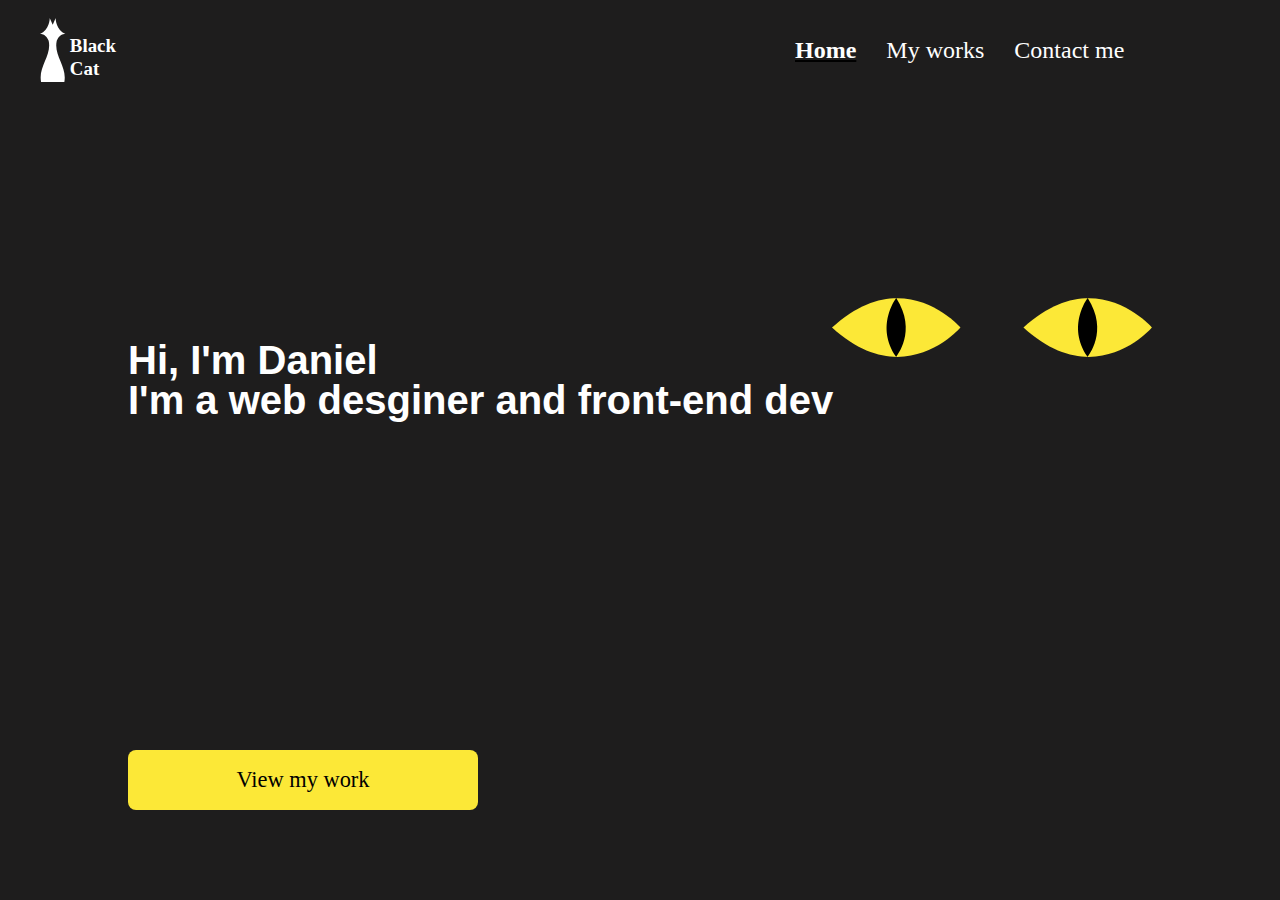
<file: index.html>
<!doctype html>
<html>
	<head>
		<meta charset="utf-8">
		<meta name="viewport" content="width=device-width">
		<title>Home</title>
		<link rel="stylesheet" type="text/css" href="css/reset.css">
		<link rel="stylesheet" type="text/css" href="css/index.css">
	</head>

	<body>
		<header class="header">
			<img class="logo" alt="logo" src="images/white-logo.svg">
			<img class="menu-icon" src="images/white-menu-icon.svg" alt="menu-icon">
			<div class="menu hidden">
				<ul class="menu-list">
					<li class="menu-item home"><a href="index.html">Home</a></li>
					<li class="menu-item work"><a href="mywork.html">My works</a></li>
					<li class="menu-item contact"><a href="#">Contact me</a></li>
				</ul>
			</div>
	  	</header>
		<main class="content">
		  	<div class="eyes">
				<?xml version="1.0" encoding="utf-8"?>
				<!-- Generator: Adobe Illustrator 25.2.0, SVG Export Plug-In . SVG Version: 6.00 Build 0)  -->
				<svg version="1.1" id="Camada_1" xmlns="http://www.w3.org/2000/svg" xmlns:xlink="http://www.w3.org/1999/xlink" x="0px" y="0px"
					 viewBox="0 0 500 92.1" style="enable-background:new 0 0 500 92.1;" xml:space="preserve">
				<style type="text/css">
					.st0{fill:#FCE837;}
				</style>
				<g id="left">
					<path id="left-eye" class="st0" d="M0,46.2c112.2,103.1,200.8,0,200.8,0S112.2-57,0,46.2z"/>
					<path id="left-pupil" d="M100.4,0c0,0-33.5,43.8,0,92.1C100.4,90.7,133.9,52.6,100.4,0z"/>
				</g>
				<g id="right">
					<path id="right-eye" class="st0" d="M299.2,46.2c112.2,103.1,200.8,0,200.8,0S411.4-56.9,299.2,46.2z"/>
					<path id="right-pupil" d="M399.6,0c0,0-33.5,43.8,0,92.1C399.6,90.7,433.1,52.6,399.6,0z"/>
				</g>
				</svg>
			</div>

			<h1 class="intro">Hi, I'm Daniel<br>
			I'm a web desginer and front-end dev</h1>
			
			<div class="button-container">
				<button class="home-button"><a href='mywork.html'>View my work</a></button>
			</div>
			
		</main>
		
		<script src="javascript/menu.js"></script>
		<script src='javascript/cateye.js'></script>
	</body>
</html>
</file>
<file: css/index.css>
@charset "utf-8";
/* CSS Document */

@font-face {
	font-family: professor-minty, sans-serif;
	font-style: normal;
	font-weight: 700;
}

body {
	background: #1E1D1D;
	height: 100vh;
	width: 100%;
	margin: 0;
	width: 100vw;
}

.header {
	display: flex;
	justify-content: space-between;
	margin: 0 40px;	
	height: 100px;
}

.logo {
	width: 90px;
	z-index: 99;
}

.menu-icon {
	align-self: center;
	height: 30px;
	width: 35px;
	z-index: 99;
}

.menu-icon:hover {
	width: 36px;
}

.menu {
	background: #FCE837;
	border-radius: 0 0 50px 50px;
	height: 340px;
	opacity: 0;
	position: absolute;
	right: 0;
	top: 0;
	transition: opacity 1s;
	width: 370px;
	max-width: 100vw;
}

.menu-list {
	align-items: center;
	display: flex;
	flex-direction: column;
	font-family: kansasnew, serif;
	font-size: 2em;
	height: 100%;
	margin-top: 3em;
	width: 100%;
}

.menu-item {
	padding: 15px;
}

.menu-item a {
	color: white;
	text-decoration: none;
}

.home {
	font-weight: bold;
	text-decoration: underline;
}

.content {
	display: flex;
	flex-direction: column;
	height: calc(100vh - 100px);
}

.eyes {
	margin: 12vh auto;
	width: 80vw;
	max-width: 400px; 
}

.intro {
	color: white;
	font-family: "Professor Minty", sans-serif;
	font-style: normal;
	font-weight: 700;
	font-size: 2em;
	margin: auto;
	width: 80vw;
}

.button-container {
	display: flex;
	justify-content: center;
}

.home-button {
	background: #fce837;
	border: hidden;
	border-radius: 8px;
	font-family: KansasNew, serif;
	font-size: 1.4em;
	height: 60px;
	margin: 10vh 10vw;
    width: 60vw;
	max-width: 350px;
}

.home-button:hover {
	padding: 18px;
	box-shadow: 0px 0px 5px 0px white;
}

.home-button a {
	color: black;
	text-decoration: none;
}


@media (min-width: 780px){	
	.menu-icon {
		display: none;
	}
	
	.menu {
		background: none;
		height: 100px;
		opacity: 1;
		width: 500px;
	}
	
	.menu-list {
		font-size: 1.5em;
		flex-direction: row;
		margin: 0;
	}
	
	.intro {
		/*font-size: 3em;*/
	}
	.eyes {
		position: absolute;
		right: 10vw;
		top: calc(10vh + 100px);
		width: 25vw;
	}
	.button-container {
		justify-content: flex-start;
	}
}

@media (min-width: 1000px){
	.intro {
		font-size: 2.5em;
	}
}
</file>
